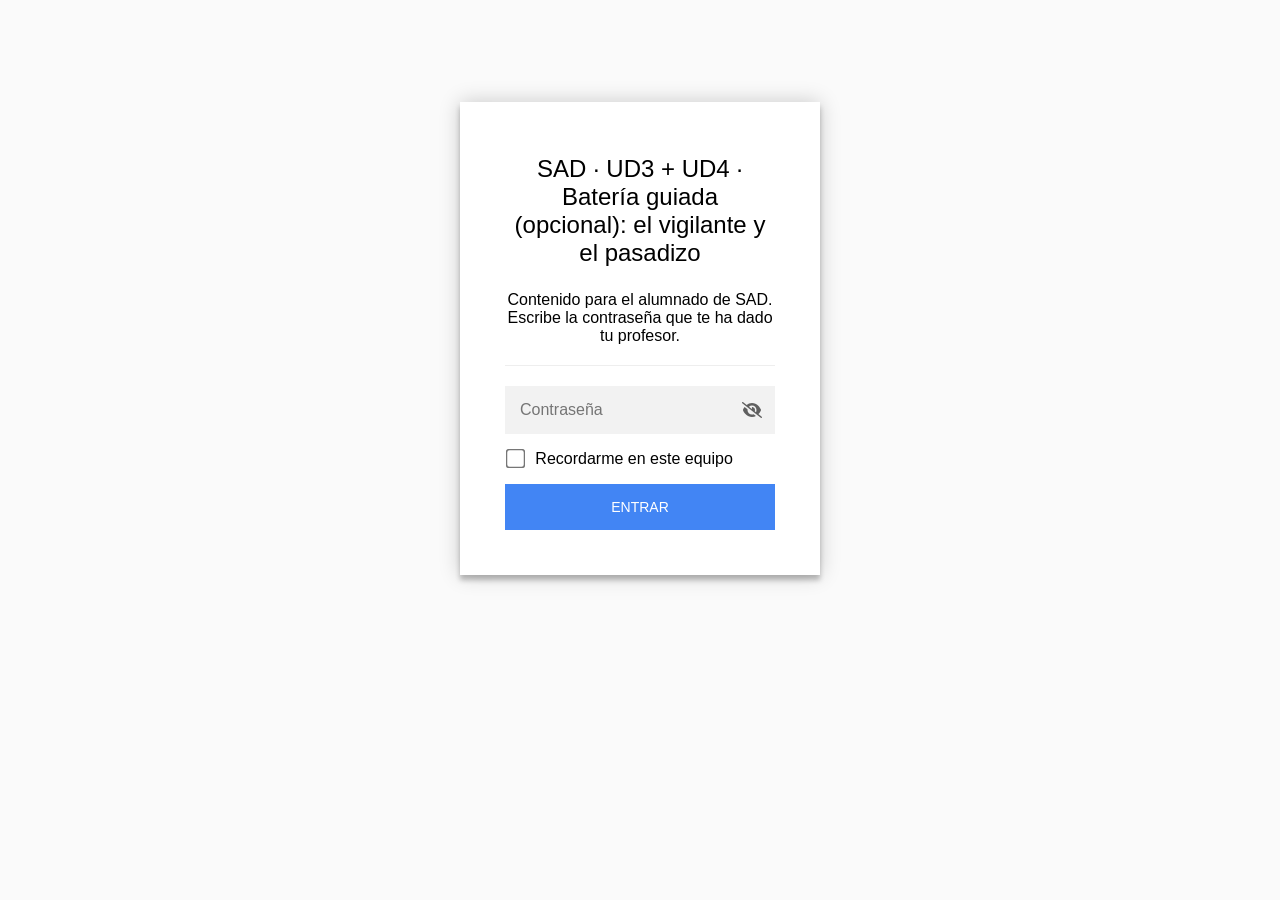
<file: docs/unidades/ud03-04-bateria/index.html>
<!DOCTYPE html>
<html class="staticrypt-html">
    <head>
        <meta charset="utf-8" />
        <title>SAD · UD3 + UD4 · Batería guiada (opcional): el vigilante y el pasadizo</title>
        <meta name="viewport" content="width=device-width, initial-scale=1" />

        <!-- do not cache this page -->
        <meta http-equiv="cache-control" content="max-age=0" />
        <meta http-equiv="cache-control" content="no-cache" />
        <meta http-equiv="expires" content="0" />
        <meta http-equiv="expires" content="Tue, 01 Jan 1980 1:00:00 GMT" />
        <meta http-equiv="pragma" content="no-cache" />

        <style>
            .staticrypt-hr {
                margin-top: 20px;
                margin-bottom: 20px;
                border: 0;
                border-top: 1px solid #eee;
            }

            .staticrypt-page {
                width: 360px;
                padding: 8% 0 0;
                margin: auto;
                box-sizing: border-box;
            }

            .staticrypt-form {
                position: relative;
                z-index: 1;
                background: #ffffff;
                max-width: 360px;
                margin: 0 auto 100px;
                padding: 45px;
                text-align: center;
                box-shadow: 0 0 20px 0 rgba(0, 0, 0, 0.2), 0 5px 5px 0 rgba(0, 0, 0, 0.24);
            }

            .staticrypt-form input[type="password"],
            input[type="text"] {
                background: inherit;
                border: 0;
                box-sizing: border-box; /* This ensures padding is included in the total width */
                font-size: 14px;
                outline: 0;
                padding: 15px 30px 15px 15px; /* Adjust the padding to ensure there is space for the icon */
                width: 100%;
            }

            .staticrypt-password-container {
                position: relative;
                outline: 0;
                background: #f2f2f2;
                width: 100%;
                border: 0;
                margin: 0 0 15px;
                box-sizing: border-box;
            }

            .staticrypt-toggle-password-visibility {
                cursor: pointer;
                height: 20px;
                opacity: 60%;
                padding: 13px;
                position: absolute;
                right: 0;
                top: 50%;
                transform: translateY(-50%);
                width: 20px;
            }

            .staticrypt-form .staticrypt-decrypt-button {
                text-transform: uppercase;
                outline: 0;
                background: #4285f4;
                width: 100%;
                border: 0;
                padding: 15px;
                color: #ffffff;
                font-size: 14px;
                cursor: pointer;
            }

            .staticrypt-form .staticrypt-decrypt-button:hover,
            .staticrypt-form .staticrypt-decrypt-button:active,
            .staticrypt-form .staticrypt-decrypt-button:focus {
                background: #4285f4;
                filter: brightness(92%);
            }

            .staticrypt-html {
                height: 100%;
            }

            .staticrypt-body {
                height: 100%;
                margin: 0;
            }

            .staticrypt-content {
                height: 100%;
                margin-bottom: 1em;
                background: #fafafa;
                font-family: "Arial", sans-serif;
                -webkit-font-smoothing: antialiased;
                -moz-osx-font-smoothing: grayscale;
            }

            .staticrypt-instructions {
                margin-top: -1em;
                margin-bottom: 1em;
            }

            .staticrypt-title {
                font-size: 1.5em;
            }

            label.staticrypt-remember {
                display: flex;
                align-items: center;
                margin-bottom: 1em;
            }

            .staticrypt-remember input[type="checkbox"] {
                transform: scale(1.5);
                margin-right: 1em;
            }

            .hidden {
                display: none !important;
            }

            .staticrypt-spinner-container {
                height: 100%;
                display: flex;
                align-items: center;
                justify-content: center;
            }

            .staticrypt-spinner {
                display: inline-block;
                width: 2rem;
                height: 2rem;
                vertical-align: text-bottom;
                border: 0.25em solid gray;
                border-right-color: transparent;
                border-radius: 50%;
                -webkit-animation: spinner-border 0.75s linear infinite;
                animation: spinner-border 0.75s linear infinite;
                animation-duration: 0.75s;
                animation-timing-function: linear;
                animation-delay: 0s;
                animation-iteration-count: infinite;
                animation-direction: normal;
                animation-fill-mode: none;
                animation-play-state: running;
                animation-name: spinner-border;
            }

            @keyframes spinner-border {
                100% {
                    transform: rotate(360deg);
                }
            }

            @media screen and (-webkit-min-device-pixel-ratio: 0) {
                .staticrypt-form input[type="password"],
                input[type="text"] {
                    font-size: 16px;
                }
            }
        </style>
    </head>

    <body class="staticrypt-body">
        <div id="staticrypt_loading" class="staticrypt-spinner-container">
            <div class="staticrypt-spinner"></div>
        </div>

        <div id="staticrypt_content" class="staticrypt-content hidden">
            <div class="staticrypt-page">
                <div class="staticrypt-form">
                    <div class="staticrypt-instructions">
                        <p class="staticrypt-title">SAD · UD3 + UD4 · Batería guiada (opcional): el vigilante y el pasadizo</p>
                        <p>Contenido para el alumnado de SAD. Escribe la contraseña que te ha dado tu profesor.</p>
                    </div>

                    <hr class="staticrypt-hr" />

                    <form id="staticrypt-form" action="#" method="post">
                        <div class="staticrypt-password-container">
                            <input
                                id="staticrypt-password"
                                type="password"
                                name="password"
                                placeholder="Contraseña"
                                autofocus
                            />

                            <img
                                class="staticrypt-toggle-password-visibility"
                                alt="Show password"
                                title="Show password"
                                src="[data-uri]"
                            />
                        </div>

                        <label id="staticrypt-remember-label" class="staticrypt-remember hidden">
                            <input id="staticrypt-remember" type="checkbox" name="remember" />
                            Recordarme en este equipo
                        </label>

                        <input type="submit" class="staticrypt-decrypt-button" value="Entrar" />
                    </form>
                </div>
            </div>
        </div>

        <script>
            // these variables will be filled when generating the file - the template format is 'variable_name'
            const staticryptInitiator = ((function(){
  const exports = {};
  const cryptoEngine = ((function(){
  const exports = {};
  const { subtle } = crypto;

const IV_BITS = 16 * 8;
const HEX_BITS = 4;
const ENCRYPTION_ALGO = "AES-CBC";

/**
 * Translates between utf8 encoded hexadecimal strings
 * and Uint8Array bytes.
 */
const HexEncoder = {
    /**
     * hex string -> bytes
     * @param {string} hexString
     * @returns {Uint8Array}
     */
    parse: function (hexString) {
        if (hexString.length % 2 !== 0) throw "Invalid hexString";
        const arrayBuffer = new Uint8Array(hexString.length / 2);

        for (let i = 0; i < hexString.length; i += 2) {
            const byteValue = parseInt(hexString.substring(i, i + 2), 16);
            if (isNaN(byteValue)) {
                throw "Invalid hexString";
            }
            arrayBuffer[i / 2] = byteValue;
        }
        return arrayBuffer;
    },

    /**
     * bytes -> hex string
     * @param {Uint8Array} bytes
     * @returns {string}
     */
    stringify: function (bytes) {
        const hexBytes = [];

        for (let i = 0; i < bytes.length; ++i) {
            let byteString = bytes[i].toString(16);
            if (byteString.length < 2) {
                byteString = "0" + byteString;
            }
            hexBytes.push(byteString);
        }
        return hexBytes.join("");
    },
};

/**
 * Translates between utf8 strings and Uint8Array bytes.
 */
const UTF8Encoder = {
    parse: function (str) {
        return new TextEncoder().encode(str);
    },

    stringify: function (bytes) {
        return new TextDecoder().decode(bytes);
    },
};

/**
 * Salt and encrypt a msg with a password.
 */
async function encrypt(msg, hashedPassword) {
    // Must be 16 bytes, unpredictable, and preferably cryptographically random. However, it need not be secret.
    // https://developer.mozilla.org/en-US/docs/Web/API/SubtleCrypto/encrypt#parameters
    const iv = crypto.getRandomValues(new Uint8Array(IV_BITS / 8));

    const key = await subtle.importKey("raw", HexEncoder.parse(hashedPassword), ENCRYPTION_ALGO, false, ["encrypt"]);

    const encrypted = await subtle.encrypt(
        {
            name: ENCRYPTION_ALGO,
            iv: iv,
        },
        key,
        UTF8Encoder.parse(msg)
    );

    // iv will be 32 hex characters, we prepend it to the ciphertext for use in decryption
    return HexEncoder.stringify(iv) + HexEncoder.stringify(new Uint8Array(encrypted));
}
exports.encrypt = encrypt;

/**
 * Decrypt a salted msg using a password.
 *
 * @param {string} encryptedMsg
 * @param {string} hashedPassword
 * @returns {Promise<string>}
 */
async function decrypt(encryptedMsg, hashedPassword) {
    const ivLength = IV_BITS / HEX_BITS;
    const iv = HexEncoder.parse(encryptedMsg.substring(0, ivLength));
    const encrypted = encryptedMsg.substring(ivLength);

    const key = await subtle.importKey("raw", HexEncoder.parse(hashedPassword), ENCRYPTION_ALGO, false, ["decrypt"]);

    const outBuffer = await subtle.decrypt(
        {
            name: ENCRYPTION_ALGO,
            iv: iv,
        },
        key,
        HexEncoder.parse(encrypted)
    );

    return UTF8Encoder.stringify(new Uint8Array(outBuffer));
}
exports.decrypt = decrypt;

/**
 * Salt and hash the password so it can be stored in localStorage without opening a password reuse vulnerability.
 *
 * @param {string} password
 * @param {string} salt
 * @returns {Promise<string>}
 */
async function hashPassword(password, salt) {
    // we hash the password in multiple steps, each adding more iterations. This is because we used to allow less
    // iterations, so for backward compatibility reasons, we need to support going from that to more iterations.
    let hashedPassword = await hashLegacyRound(password, salt);

    hashedPassword = await hashSecondRound(hashedPassword, salt);

    return hashThirdRound(hashedPassword, salt);
}
exports.hashPassword = hashPassword;

/**
 * This hashes the password with 1k iterations. This is a low number, we need this function to support backwards
 * compatibility.
 *
 * @param {string} password
 * @param {string} salt
 * @returns {Promise<string>}
 */
function hashLegacyRound(password, salt) {
    return pbkdf2(password, salt, 1000, "SHA-1");
}
exports.hashLegacyRound = hashLegacyRound;

/**
 * Add a second round of iterations. This is because we used to use 1k, so for backwards compatibility with
 * remember-me/autodecrypt links, we need to support going from that to more iterations.
 *
 * @param hashedPassword
 * @param salt
 * @returns {Promise<string>}
 */
function hashSecondRound(hashedPassword, salt) {
    return pbkdf2(hashedPassword, salt, 14000, "SHA-256");
}
exports.hashSecondRound = hashSecondRound;

/**
 * Add a third round of iterations to bring total number to 600k. This is because we used to use 1k, then 15k, so for
 * backwards compatibility with remember-me/autodecrypt links, we need to support going from that to more iterations.
 *
 * @param hashedPassword
 * @param salt
 * @returns {Promise<string>}
 */
function hashThirdRound(hashedPassword, salt) {
    return pbkdf2(hashedPassword, salt, 585000, "SHA-256");
}
exports.hashThirdRound = hashThirdRound;

/**
 * Salt and hash the password so it can be stored in localStorage without opening a password reuse vulnerability.
 *
 * @param {string} password
 * @param {string} salt
 * @param {int} iterations
 * @param {string} hashAlgorithm
 * @returns {Promise<string>}
 */
async function pbkdf2(password, salt, iterations, hashAlgorithm) {
    const key = await subtle.importKey("raw", UTF8Encoder.parse(password), "PBKDF2", false, ["deriveBits"]);

    const keyBytes = await subtle.deriveBits(
        {
            name: "PBKDF2",
            hash: hashAlgorithm,
            iterations,
            salt: UTF8Encoder.parse(salt),
        },
        key,
        256
    );

    return HexEncoder.stringify(new Uint8Array(keyBytes));
}

function generateRandomSalt() {
    const bytes = crypto.getRandomValues(new Uint8Array(128 / 8));

    return HexEncoder.stringify(new Uint8Array(bytes));
}
exports.generateRandomSalt = generateRandomSalt;

async function signMessage(hashedPassword, message) {
    const key = await subtle.importKey(
        "raw",
        HexEncoder.parse(hashedPassword),
        {
            name: "HMAC",
            hash: "SHA-256",
        },
        false,
        ["sign"]
    );
    const signature = await subtle.sign("HMAC", key, UTF8Encoder.parse(message));

    return HexEncoder.stringify(new Uint8Array(signature));
}
exports.signMessage = signMessage;

function getRandomAlphanum() {
    const possibleCharacters = "abcdefghijklmnopqrstuvwxyzABCDEFGHIJKLMNOPQRSTUVWXYZ0123456789";

    let byteArray;
    let parsedInt;

    // Keep generating new random bytes until we get a value that falls
    // within a range that can be evenly divided by possibleCharacters.length
    do {
        byteArray = crypto.getRandomValues(new Uint8Array(1));
        // extract the lowest byte to get an int from 0 to 255 (probably unnecessary, since we're only generating 1 byte)
        parsedInt = byteArray[0] & 0xff;
    } while (parsedInt >= 256 - (256 % possibleCharacters.length));

    // Take the modulo of the parsed integer to get a random number between 0 and totalLength - 1
    const randomIndex = parsedInt % possibleCharacters.length;

    return possibleCharacters[randomIndex];
}

/**
 * Generate a random string of a given length.
 *
 * @param {int} length
 * @returns {string}
 */
function generateRandomString(length) {
    let randomString = "";

    for (let i = 0; i < length; i++) {
        randomString += getRandomAlphanum();
    }

    return randomString;
}
exports.generateRandomString = generateRandomString;

  return exports;
})());
const codec = ((function(){
  const exports = {};
  /**
 * Initialize the codec with the provided cryptoEngine - this return functions to encode and decode messages.
 *
 * @param cryptoEngine - the engine to use for encryption / decryption
 */
function init(cryptoEngine) {
    const exports = {};

    /**
     * Top-level function for encoding a message.
     * Includes password hashing, encryption, and signing.
     *
     * @param {string} msg
     * @param {string} password
     * @param {string} salt
     *
     * @returns {string} The encoded text
     */
    async function encode(msg, password, salt) {
        const hashedPassword = await cryptoEngine.hashPassword(password, salt);

        const encrypted = await cryptoEngine.encrypt(msg, hashedPassword);

        // we use the hashed password in the HMAC because this is effectively what will be used a password (so we can store
        // it in localStorage safely, we don't use the clear text password)
        const hmac = await cryptoEngine.signMessage(hashedPassword, encrypted);

        return hmac + encrypted;
    }
    exports.encode = encode;

    /**
     * Encode using a password that has already been hashed. This is useful to encode multiple messages in a row, that way
     * we don't need to hash the password multiple times.
     *
     * @param {string} msg
     * @param {string} hashedPassword
     *
     * @returns {string} The encoded text
     */
    async function encodeWithHashedPassword(msg, hashedPassword) {
        const encrypted = await cryptoEngine.encrypt(msg, hashedPassword);

        // we use the hashed password in the HMAC because this is effectively what will be used a password (so we can store
        // it in localStorage safely, we don't use the clear text password)
        const hmac = await cryptoEngine.signMessage(hashedPassword, encrypted);

        return hmac + encrypted;
    }
    exports.encodeWithHashedPassword = encodeWithHashedPassword;

    /**
     * Top-level function for decoding a message.
     * Includes signature check and decryption.
     *
     * @param {string} signedMsg
     * @param {string} hashedPassword
     * @param {string} salt
     * @param {int} backwardCompatibleAttempt
     * @param {string} originalPassword
     *
     * @returns {Object} {success: true, decoded: string} | {success: false, message: string}
     */
    async function decode(signedMsg, hashedPassword, salt, backwardCompatibleAttempt = 0, originalPassword = "") {
        const encryptedHMAC = signedMsg.substring(0, 64);
        const encryptedMsg = signedMsg.substring(64);
        const decryptedHMAC = await cryptoEngine.signMessage(hashedPassword, encryptedMsg);

        if (decryptedHMAC !== encryptedHMAC) {
            // we have been raising the number of iterations in the hashing algorithm multiple times, so to support the old
            // remember-me/autodecrypt links we need to try bringing the old hashes up to speed.
            originalPassword = originalPassword || hashedPassword;
            if (backwardCompatibleAttempt === 0) {
                const updatedHashedPassword = await cryptoEngine.hashThirdRound(originalPassword, salt);

                return decode(signedMsg, updatedHashedPassword, salt, backwardCompatibleAttempt + 1, originalPassword);
            }
            if (backwardCompatibleAttempt === 1) {
                let updatedHashedPassword = await cryptoEngine.hashSecondRound(originalPassword, salt);
                updatedHashedPassword = await cryptoEngine.hashThirdRound(updatedHashedPassword, salt);

                return decode(signedMsg, updatedHashedPassword, salt, backwardCompatibleAttempt + 1, originalPassword);
            }

            return { success: false, message: "Signature mismatch" };
        }

        return {
            success: true,
            decoded: await cryptoEngine.decrypt(encryptedMsg, hashedPassword),
        };
    }
    exports.decode = decode;

    return exports;
}
exports.init = init;

  return exports;
})());
const decode = codec.init(cryptoEngine).decode;

/**
 * Initialize the staticrypt module, that exposes functions callbable by the password_template.
 *
 * @param {{
 *  staticryptEncryptedMsgUniqueVariableName: string,
 *  isRememberEnabled: boolean,
 *  rememberDurationInDays: number,
 *  staticryptSaltUniqueVariableName: string,
 * }} staticryptConfig - object of data that is stored on the password_template at encryption time.
 *
 * @param {{
 *  rememberExpirationKey: string,
 *  rememberPassphraseKey: string,
 *  replaceHtmlCallback: function,
 *  clearLocalStorageCallback: function,
 * }} templateConfig - object of data that can be configured by a custom password_template.
 */
function init(staticryptConfig, templateConfig) {
    const exports = {};

    /**
     * Decrypt our encrypted page, replace the whole HTML.
     *
     * @param {string} hashedPassword
     * @returns {Promise<boolean>}
     */
    async function decryptAndReplaceHtml(hashedPassword) {
        const { staticryptEncryptedMsgUniqueVariableName, staticryptSaltUniqueVariableName } = staticryptConfig;
        const { replaceHtmlCallback } = templateConfig;

        const result = await decode(
            staticryptEncryptedMsgUniqueVariableName,
            hashedPassword,
            staticryptSaltUniqueVariableName
        );
        if (!result.success) {
            return false;
        }
        const plainHTML = result.decoded;

        // if the user configured a callback call it, otherwise just replace the whole HTML
        if (typeof replaceHtmlCallback === "function") {
            replaceHtmlCallback(plainHTML);
        } else {
            document.write(plainHTML);
            document.close();
        }

        return true;
    }

    /**
     * Attempt to decrypt the page and replace the whole HTML.
     *
     * @param {string} password
     * @param {boolean} isRememberChecked
     *
     * @returns {Promise<{isSuccessful: boolean, hashedPassword?: string}>} - we return an object, so that if we want to
     *   expose more information in the future we can do it without breaking the password_template
     */
    async function handleDecryptionOfPage(password, isRememberChecked) {
        const { staticryptSaltUniqueVariableName } = staticryptConfig;

        // decrypt and replace the whole page
        const hashedPassword = await cryptoEngine.hashPassword(password, staticryptSaltUniqueVariableName);
        return handleDecryptionOfPageFromHash(hashedPassword, isRememberChecked);
    }
    exports.handleDecryptionOfPage = handleDecryptionOfPage;

    async function handleDecryptionOfPageFromHash(hashedPassword, isRememberChecked) {
        const { isRememberEnabled, rememberDurationInDays } = staticryptConfig;
        const { rememberExpirationKey, rememberPassphraseKey } = templateConfig;

        const isDecryptionSuccessful = await decryptAndReplaceHtml(hashedPassword);

        if (!isDecryptionSuccessful) {
            return {
                isSuccessful: false,
                hashedPassword,
            };
        }

        // remember the hashedPassword and set its expiration if necessary
        if (isRememberEnabled && isRememberChecked) {
            window.localStorage.setItem(rememberPassphraseKey, hashedPassword);

            // set the expiration if the duration isn't 0 (meaning no expiration)
            if (rememberDurationInDays > 0) {
                window.localStorage.setItem(
                    rememberExpirationKey,
                    (new Date().getTime() + rememberDurationInDays * 24 * 60 * 60 * 1000).toString()
                );
            }
        }

        return {
            isSuccessful: true,
            hashedPassword,
        };
    }
    exports.handleDecryptionOfPageFromHash = handleDecryptionOfPageFromHash;

    /**
     * Clear localstorage from staticrypt related values
     */
    function clearLocalStorage() {
        const { clearLocalStorageCallback, rememberExpirationKey, rememberPassphraseKey } = templateConfig;

        if (typeof clearLocalStorageCallback === "function") {
            clearLocalStorageCallback();
        } else {
            localStorage.removeItem(rememberPassphraseKey);
            localStorage.removeItem(rememberExpirationKey);
        }
    }

    async function handleDecryptOnLoad() {
        let isSuccessful = await decryptOnLoadFromUrl();

        if (!isSuccessful) {
            isSuccessful = await decryptOnLoadFromRememberMe();
        }

        return { isSuccessful };
    }
    exports.handleDecryptOnLoad = handleDecryptOnLoad;

    /**
     * Clear storage if we are logging out
     *
     * @returns {boolean} - whether we logged out
     */
    function logoutIfNeeded() {
        const logoutKey = "staticrypt_logout";

        // handle logout through query param
        const queryParams = new URLSearchParams(window.location.search);
        if (queryParams.has(logoutKey)) {
            clearLocalStorage();
            return true;
        }

        // handle logout through URL fragment
        const hash = window.location.hash.substring(1);
        if (hash.includes(logoutKey)) {
            clearLocalStorage();
            return true;
        }

        return false;
    }

    /**
     * To be called on load: check if we want to try to decrypt and replace the HTML with the decrypted content, and
     * try to do it if needed.
     *
     * @returns {Promise<boolean>} true if we derypted and replaced the whole page, false otherwise
     */
    async function decryptOnLoadFromRememberMe() {
        const { rememberDurationInDays } = staticryptConfig;
        const { rememberExpirationKey, rememberPassphraseKey } = templateConfig;

        // if we are login out, terminate
        if (logoutIfNeeded()) {
            return false;
        }

        // if there is expiration configured, check if we're not beyond the expiration
        if (rememberDurationInDays && rememberDurationInDays > 0) {
            const expiration = localStorage.getItem(rememberExpirationKey),
                isExpired = expiration && new Date().getTime() > parseInt(expiration);

            if (isExpired) {
                clearLocalStorage();
                return false;
            }
        }

        const hashedPassword = localStorage.getItem(rememberPassphraseKey);

        if (hashedPassword) {
            // try to decrypt
            const isDecryptionSuccessful = await decryptAndReplaceHtml(hashedPassword);

            // if the decryption is unsuccessful the password might be wrong - silently clear the saved data and let
            // the user fill the password form again
            if (!isDecryptionSuccessful) {
                clearLocalStorage();
                return false;
            }

            return true;
        }

        return false;
    }

    async function decryptOnLoadFromUrl() {
        const passwordKey = "staticrypt_pwd";
        const rememberMeKey = "remember_me";

        // try to get the password from the query param (for backward compatibility - we now want to avoid this method,
        // since it sends the hashed password to the server which isn't needed)
        const queryParams = new URLSearchParams(window.location.search);
        const hashedPasswordQuery = queryParams.get(passwordKey);
        const rememberMeQuery = queryParams.get(rememberMeKey);

        const urlFragment = window.location.hash.substring(1);
        // get the password from the url fragment
        const hashedPasswordRegexMatch = urlFragment.match(new RegExp(passwordKey + "=([^&]*)"));
        const hashedPasswordFragment = hashedPasswordRegexMatch ? hashedPasswordRegexMatch[1] : null;
        const rememberMeFragment = urlFragment.includes(rememberMeKey);

        const hashedPassword = hashedPasswordFragment || hashedPasswordQuery;
        const rememberMe = rememberMeFragment || rememberMeQuery;

        if (hashedPassword) {
            return handleDecryptionOfPageFromHash(hashedPassword, rememberMe);
        }

        return false;
    }

    return exports;
}
exports.init = init;

  return exports;
})());
            const templateError = "Contraseña incorrecta",
                templateToggleAltShow = "Show password",
                templateToggleAltHide = "Hide password",
                isRememberEnabled = true,
                staticryptConfig = {"staticryptEncryptedMsgUniqueVariableName":"[base64]","isRememberEnabled":true,"rememberDurationInDays":60,"staticryptSaltUniqueVariableName":"14b256cdafe35917918f25da94c30363"};

            // you can edit these values to customize some of the behavior of StatiCrypt
            const templateConfig = {
                rememberExpirationKey: "staticrypt_expiration",
                rememberPassphraseKey: "staticrypt_passphrase",
                replaceHtmlCallback: null,
                clearLocalStorageCallback: null,
            };

            // init the staticrypt engine
            const staticrypt = staticryptInitiator.init(staticryptConfig, templateConfig);

            // try to automatically decrypt on load if there is a saved password
            window.onload = async function () {
                const { isSuccessful } = await staticrypt.handleDecryptOnLoad();

                // if we didn't decrypt anything on load, show the password prompt. Otherwise the content has already been
                // replaced, no need to do anything
                if (!isSuccessful) {
                    // hide loading screen
                    document.getElementById("staticrypt_loading").classList.add("hidden");
                    document.getElementById("staticrypt_content").classList.remove("hidden");
                    document.getElementById("staticrypt-password").focus();

                    // show the remember me checkbox
                    if (isRememberEnabled) {
                        document.getElementById("staticrypt-remember-label").classList.remove("hidden");
                    }
                }
            };

            // toggle password visibility
            const toggleIcon = document.querySelector(".staticrypt-toggle-password-visibility");
            // these two icons are coming from FontAwesome
            const imgSrcEyeClosed =
                "[data-uri]";
            const imgSrcEyeOpened =
                "[data-uri]";
            toggleIcon.addEventListener("click", function () {
                const passwordInput = document.getElementById("staticrypt-password");
                if (passwordInput.type === "password") {
                    passwordInput.type = "text";
                    toggleIcon.src = imgSrcEyeOpened;
                    toggleIcon.alt = templateToggleAltHide;
                    toggleIcon.title = templateToggleAltHide;
                } else {
                    passwordInput.type = "password";
                    toggleIcon.src = imgSrcEyeClosed;
                    toggleIcon.alt = templateToggleAltShow;
                    toggleIcon.title = templateToggleAltShow;
                }
            });

            // handle password form submission
            document.getElementById("staticrypt-form").addEventListener("submit", async function (e) {
                e.preventDefault();

                const password = document.getElementById("staticrypt-password").value,
                    isRememberChecked = document.getElementById("staticrypt-remember").checked;

                const { isSuccessful } = await staticrypt.handleDecryptionOfPage(password, isRememberChecked);

                if (!isSuccessful) {
                    alert(templateError);
                }
            });
        </script>
    </body>
</html>
</file>
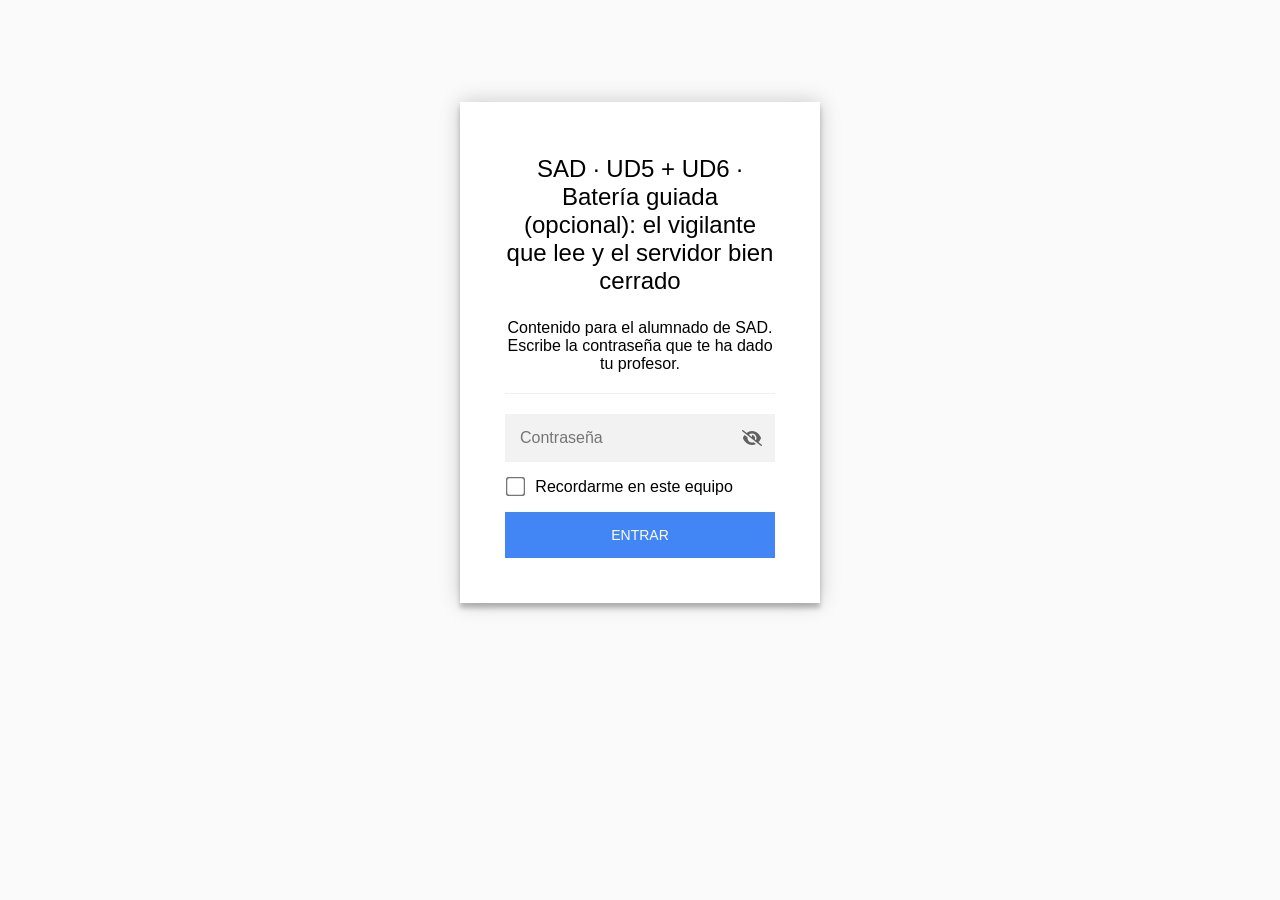
<file: docs/unidades/ud05-06-bateria/index.html>
<!DOCTYPE html>
<html class="staticrypt-html">
    <head>
        <meta charset="utf-8" />
        <title>SAD · UD5 + UD6 · Batería guiada (opcional): el vigilante que lee y el servidor bien cerrado</title>
        <meta name="viewport" content="width=device-width, initial-scale=1" />

        <!-- do not cache this page -->
        <meta http-equiv="cache-control" content="max-age=0" />
        <meta http-equiv="cache-control" content="no-cache" />
        <meta http-equiv="expires" content="0" />
        <meta http-equiv="expires" content="Tue, 01 Jan 1980 1:00:00 GMT" />
        <meta http-equiv="pragma" content="no-cache" />

        <style>
            .staticrypt-hr {
                margin-top: 20px;
                margin-bottom: 20px;
                border: 0;
                border-top: 1px solid #eee;
            }

            .staticrypt-page {
                width: 360px;
                padding: 8% 0 0;
                margin: auto;
                box-sizing: border-box;
            }

            .staticrypt-form {
                position: relative;
                z-index: 1;
                background: #ffffff;
                max-width: 360px;
                margin: 0 auto 100px;
                padding: 45px;
                text-align: center;
                box-shadow: 0 0 20px 0 rgba(0, 0, 0, 0.2), 0 5px 5px 0 rgba(0, 0, 0, 0.24);
            }

            .staticrypt-form input[type="password"],
            input[type="text"] {
                background: inherit;
                border: 0;
                box-sizing: border-box; /* This ensures padding is included in the total width */
                font-size: 14px;
                outline: 0;
                padding: 15px 30px 15px 15px; /* Adjust the padding to ensure there is space for the icon */
                width: 100%;
            }

            .staticrypt-password-container {
                position: relative;
                outline: 0;
                background: #f2f2f2;
                width: 100%;
                border: 0;
                margin: 0 0 15px;
                box-sizing: border-box;
            }

            .staticrypt-toggle-password-visibility {
                cursor: pointer;
                height: 20px;
                opacity: 60%;
                padding: 13px;
                position: absolute;
                right: 0;
                top: 50%;
                transform: translateY(-50%);
                width: 20px;
            }

            .staticrypt-form .staticrypt-decrypt-button {
                text-transform: uppercase;
                outline: 0;
                background: #4285f4;
                width: 100%;
                border: 0;
                padding: 15px;
                color: #ffffff;
                font-size: 14px;
                cursor: pointer;
            }

            .staticrypt-form .staticrypt-decrypt-button:hover,
            .staticrypt-form .staticrypt-decrypt-button:active,
            .staticrypt-form .staticrypt-decrypt-button:focus {
                background: #4285f4;
                filter: brightness(92%);
            }

            .staticrypt-html {
                height: 100%;
            }

            .staticrypt-body {
                height: 100%;
                margin: 0;
            }

            .staticrypt-content {
                height: 100%;
                margin-bottom: 1em;
                background: #fafafa;
                font-family: "Arial", sans-serif;
                -webkit-font-smoothing: antialiased;
                -moz-osx-font-smoothing: grayscale;
            }

            .staticrypt-instructions {
                margin-top: -1em;
                margin-bottom: 1em;
            }

            .staticrypt-title {
                font-size: 1.5em;
            }

            label.staticrypt-remember {
                display: flex;
                align-items: center;
                margin-bottom: 1em;
            }

            .staticrypt-remember input[type="checkbox"] {
                transform: scale(1.5);
                margin-right: 1em;
            }

            .hidden {
                display: none !important;
            }

            .staticrypt-spinner-container {
                height: 100%;
                display: flex;
                align-items: center;
                justify-content: center;
            }

            .staticrypt-spinner {
                display: inline-block;
                width: 2rem;
                height: 2rem;
                vertical-align: text-bottom;
                border: 0.25em solid gray;
                border-right-color: transparent;
                border-radius: 50%;
                -webkit-animation: spinner-border 0.75s linear infinite;
                animation: spinner-border 0.75s linear infinite;
                animation-duration: 0.75s;
                animation-timing-function: linear;
                animation-delay: 0s;
                animation-iteration-count: infinite;
                animation-direction: normal;
                animation-fill-mode: none;
                animation-play-state: running;
                animation-name: spinner-border;
            }

            @keyframes spinner-border {
                100% {
                    transform: rotate(360deg);
                }
            }

            @media screen and (-webkit-min-device-pixel-ratio: 0) {
                .staticrypt-form input[type="password"],
                input[type="text"] {
                    font-size: 16px;
                }
            }
        </style>
    </head>

    <body class="staticrypt-body">
        <div id="staticrypt_loading" class="staticrypt-spinner-container">
            <div class="staticrypt-spinner"></div>
        </div>

        <div id="staticrypt_content" class="staticrypt-content hidden">
            <div class="staticrypt-page">
                <div class="staticrypt-form">
                    <div class="staticrypt-instructions">
                        <p class="staticrypt-title">SAD · UD5 + UD6 · Batería guiada (opcional): el vigilante que lee y el servidor bien cerrado</p>
                        <p>Contenido para el alumnado de SAD. Escribe la contraseña que te ha dado tu profesor.</p>
                    </div>

                    <hr class="staticrypt-hr" />

                    <form id="staticrypt-form" action="#" method="post">
                        <div class="staticrypt-password-container">
                            <input
                                id="staticrypt-password"
                                type="password"
                                name="password"
                                placeholder="Contraseña"
                                autofocus
                            />

                            <img
                                class="staticrypt-toggle-password-visibility"
                                alt="Show password"
                                title="Show password"
                                src="[data-uri]"
                            />
                        </div>

                        <label id="staticrypt-remember-label" class="staticrypt-remember hidden">
                            <input id="staticrypt-remember" type="checkbox" name="remember" />
                            Recordarme en este equipo
                        </label>

                        <input type="submit" class="staticrypt-decrypt-button" value="Entrar" />
                    </form>
                </div>
            </div>
        </div>

        <script>
            // these variables will be filled when generating the file - the template format is 'variable_name'
            const staticryptInitiator = ((function(){
  const exports = {};
  const cryptoEngine = ((function(){
  const exports = {};
  const { subtle } = crypto;

const IV_BITS = 16 * 8;
const HEX_BITS = 4;
const ENCRYPTION_ALGO = "AES-CBC";

/**
 * Translates between utf8 encoded hexadecimal strings
 * and Uint8Array bytes.
 */
const HexEncoder = {
    /**
     * hex string -> bytes
     * @param {string} hexString
     * @returns {Uint8Array}
     */
    parse: function (hexString) {
        if (hexString.length % 2 !== 0) throw "Invalid hexString";
        const arrayBuffer = new Uint8Array(hexString.length / 2);

        for (let i = 0; i < hexString.length; i += 2) {
            const byteValue = parseInt(hexString.substring(i, i + 2), 16);
            if (isNaN(byteValue)) {
                throw "Invalid hexString";
            }
            arrayBuffer[i / 2] = byteValue;
        }
        return arrayBuffer;
    },

    /**
     * bytes -> hex string
     * @param {Uint8Array} bytes
     * @returns {string}
     */
    stringify: function (bytes) {
        const hexBytes = [];

        for (let i = 0; i < bytes.length; ++i) {
            let byteString = bytes[i].toString(16);
            if (byteString.length < 2) {
                byteString = "0" + byteString;
            }
            hexBytes.push(byteString);
        }
        return hexBytes.join("");
    },
};

/**
 * Translates between utf8 strings and Uint8Array bytes.
 */
const UTF8Encoder = {
    parse: function (str) {
        return new TextEncoder().encode(str);
    },

    stringify: function (bytes) {
        return new TextDecoder().decode(bytes);
    },
};

/**
 * Salt and encrypt a msg with a password.
 */
async function encrypt(msg, hashedPassword) {
    // Must be 16 bytes, unpredictable, and preferably cryptographically random. However, it need not be secret.
    // https://developer.mozilla.org/en-US/docs/Web/API/SubtleCrypto/encrypt#parameters
    const iv = crypto.getRandomValues(new Uint8Array(IV_BITS / 8));

    const key = await subtle.importKey("raw", HexEncoder.parse(hashedPassword), ENCRYPTION_ALGO, false, ["encrypt"]);

    const encrypted = await subtle.encrypt(
        {
            name: ENCRYPTION_ALGO,
            iv: iv,
        },
        key,
        UTF8Encoder.parse(msg)
    );

    // iv will be 32 hex characters, we prepend it to the ciphertext for use in decryption
    return HexEncoder.stringify(iv) + HexEncoder.stringify(new Uint8Array(encrypted));
}
exports.encrypt = encrypt;

/**
 * Decrypt a salted msg using a password.
 *
 * @param {string} encryptedMsg
 * @param {string} hashedPassword
 * @returns {Promise<string>}
 */
async function decrypt(encryptedMsg, hashedPassword) {
    const ivLength = IV_BITS / HEX_BITS;
    const iv = HexEncoder.parse(encryptedMsg.substring(0, ivLength));
    const encrypted = encryptedMsg.substring(ivLength);

    const key = await subtle.importKey("raw", HexEncoder.parse(hashedPassword), ENCRYPTION_ALGO, false, ["decrypt"]);

    const outBuffer = await subtle.decrypt(
        {
            name: ENCRYPTION_ALGO,
            iv: iv,
        },
        key,
        HexEncoder.parse(encrypted)
    );

    return UTF8Encoder.stringify(new Uint8Array(outBuffer));
}
exports.decrypt = decrypt;

/**
 * Salt and hash the password so it can be stored in localStorage without opening a password reuse vulnerability.
 *
 * @param {string} password
 * @param {string} salt
 * @returns {Promise<string>}
 */
async function hashPassword(password, salt) {
    // we hash the password in multiple steps, each adding more iterations. This is because we used to allow less
    // iterations, so for backward compatibility reasons, we need to support going from that to more iterations.
    let hashedPassword = await hashLegacyRound(password, salt);

    hashedPassword = await hashSecondRound(hashedPassword, salt);

    return hashThirdRound(hashedPassword, salt);
}
exports.hashPassword = hashPassword;

/**
 * This hashes the password with 1k iterations. This is a low number, we need this function to support backwards
 * compatibility.
 *
 * @param {string} password
 * @param {string} salt
 * @returns {Promise<string>}
 */
function hashLegacyRound(password, salt) {
    return pbkdf2(password, salt, 1000, "SHA-1");
}
exports.hashLegacyRound = hashLegacyRound;

/**
 * Add a second round of iterations. This is because we used to use 1k, so for backwards compatibility with
 * remember-me/autodecrypt links, we need to support going from that to more iterations.
 *
 * @param hashedPassword
 * @param salt
 * @returns {Promise<string>}
 */
function hashSecondRound(hashedPassword, salt) {
    return pbkdf2(hashedPassword, salt, 14000, "SHA-256");
}
exports.hashSecondRound = hashSecondRound;

/**
 * Add a third round of iterations to bring total number to 600k. This is because we used to use 1k, then 15k, so for
 * backwards compatibility with remember-me/autodecrypt links, we need to support going from that to more iterations.
 *
 * @param hashedPassword
 * @param salt
 * @returns {Promise<string>}
 */
function hashThirdRound(hashedPassword, salt) {
    return pbkdf2(hashedPassword, salt, 585000, "SHA-256");
}
exports.hashThirdRound = hashThirdRound;

/**
 * Salt and hash the password so it can be stored in localStorage without opening a password reuse vulnerability.
 *
 * @param {string} password
 * @param {string} salt
 * @param {int} iterations
 * @param {string} hashAlgorithm
 * @returns {Promise<string>}
 */
async function pbkdf2(password, salt, iterations, hashAlgorithm) {
    const key = await subtle.importKey("raw", UTF8Encoder.parse(password), "PBKDF2", false, ["deriveBits"]);

    const keyBytes = await subtle.deriveBits(
        {
            name: "PBKDF2",
            hash: hashAlgorithm,
            iterations,
            salt: UTF8Encoder.parse(salt),
        },
        key,
        256
    );

    return HexEncoder.stringify(new Uint8Array(keyBytes));
}

function generateRandomSalt() {
    const bytes = crypto.getRandomValues(new Uint8Array(128 / 8));

    return HexEncoder.stringify(new Uint8Array(bytes));
}
exports.generateRandomSalt = generateRandomSalt;

async function signMessage(hashedPassword, message) {
    const key = await subtle.importKey(
        "raw",
        HexEncoder.parse(hashedPassword),
        {
            name: "HMAC",
            hash: "SHA-256",
        },
        false,
        ["sign"]
    );
    const signature = await subtle.sign("HMAC", key, UTF8Encoder.parse(message));

    return HexEncoder.stringify(new Uint8Array(signature));
}
exports.signMessage = signMessage;

function getRandomAlphanum() {
    const possibleCharacters = "abcdefghijklmnopqrstuvwxyzABCDEFGHIJKLMNOPQRSTUVWXYZ0123456789";

    let byteArray;
    let parsedInt;

    // Keep generating new random bytes until we get a value that falls
    // within a range that can be evenly divided by possibleCharacters.length
    do {
        byteArray = crypto.getRandomValues(new Uint8Array(1));
        // extract the lowest byte to get an int from 0 to 255 (probably unnecessary, since we're only generating 1 byte)
        parsedInt = byteArray[0] & 0xff;
    } while (parsedInt >= 256 - (256 % possibleCharacters.length));

    // Take the modulo of the parsed integer to get a random number between 0 and totalLength - 1
    const randomIndex = parsedInt % possibleCharacters.length;

    return possibleCharacters[randomIndex];
}

/**
 * Generate a random string of a given length.
 *
 * @param {int} length
 * @returns {string}
 */
function generateRandomString(length) {
    let randomString = "";

    for (let i = 0; i < length; i++) {
        randomString += getRandomAlphanum();
    }

    return randomString;
}
exports.generateRandomString = generateRandomString;

  return exports;
})());
const codec = ((function(){
  const exports = {};
  /**
 * Initialize the codec with the provided cryptoEngine - this return functions to encode and decode messages.
 *
 * @param cryptoEngine - the engine to use for encryption / decryption
 */
function init(cryptoEngine) {
    const exports = {};

    /**
     * Top-level function for encoding a message.
     * Includes password hashing, encryption, and signing.
     *
     * @param {string} msg
     * @param {string} password
     * @param {string} salt
     *
     * @returns {string} The encoded text
     */
    async function encode(msg, password, salt) {
        const hashedPassword = await cryptoEngine.hashPassword(password, salt);

        const encrypted = await cryptoEngine.encrypt(msg, hashedPassword);

        // we use the hashed password in the HMAC because this is effectively what will be used a password (so we can store
        // it in localStorage safely, we don't use the clear text password)
        const hmac = await cryptoEngine.signMessage(hashedPassword, encrypted);

        return hmac + encrypted;
    }
    exports.encode = encode;

    /**
     * Encode using a password that has already been hashed. This is useful to encode multiple messages in a row, that way
     * we don't need to hash the password multiple times.
     *
     * @param {string} msg
     * @param {string} hashedPassword
     *
     * @returns {string} The encoded text
     */
    async function encodeWithHashedPassword(msg, hashedPassword) {
        const encrypted = await cryptoEngine.encrypt(msg, hashedPassword);

        // we use the hashed password in the HMAC because this is effectively what will be used a password (so we can store
        // it in localStorage safely, we don't use the clear text password)
        const hmac = await cryptoEngine.signMessage(hashedPassword, encrypted);

        return hmac + encrypted;
    }
    exports.encodeWithHashedPassword = encodeWithHashedPassword;

    /**
     * Top-level function for decoding a message.
     * Includes signature check and decryption.
     *
     * @param {string} signedMsg
     * @param {string} hashedPassword
     * @param {string} salt
     * @param {int} backwardCompatibleAttempt
     * @param {string} originalPassword
     *
     * @returns {Object} {success: true, decoded: string} | {success: false, message: string}
     */
    async function decode(signedMsg, hashedPassword, salt, backwardCompatibleAttempt = 0, originalPassword = "") {
        const encryptedHMAC = signedMsg.substring(0, 64);
        const encryptedMsg = signedMsg.substring(64);
        const decryptedHMAC = await cryptoEngine.signMessage(hashedPassword, encryptedMsg);

        if (decryptedHMAC !== encryptedHMAC) {
            // we have been raising the number of iterations in the hashing algorithm multiple times, so to support the old
            // remember-me/autodecrypt links we need to try bringing the old hashes up to speed.
            originalPassword = originalPassword || hashedPassword;
            if (backwardCompatibleAttempt === 0) {
                const updatedHashedPassword = await cryptoEngine.hashThirdRound(originalPassword, salt);

                return decode(signedMsg, updatedHashedPassword, salt, backwardCompatibleAttempt + 1, originalPassword);
            }
            if (backwardCompatibleAttempt === 1) {
                let updatedHashedPassword = await cryptoEngine.hashSecondRound(originalPassword, salt);
                updatedHashedPassword = await cryptoEngine.hashThirdRound(updatedHashedPassword, salt);

                return decode(signedMsg, updatedHashedPassword, salt, backwardCompatibleAttempt + 1, originalPassword);
            }

            return { success: false, message: "Signature mismatch" };
        }

        return {
            success: true,
            decoded: await cryptoEngine.decrypt(encryptedMsg, hashedPassword),
        };
    }
    exports.decode = decode;

    return exports;
}
exports.init = init;

  return exports;
})());
const decode = codec.init(cryptoEngine).decode;

/**
 * Initialize the staticrypt module, that exposes functions callbable by the password_template.
 *
 * @param {{
 *  staticryptEncryptedMsgUniqueVariableName: string,
 *  isRememberEnabled: boolean,
 *  rememberDurationInDays: number,
 *  staticryptSaltUniqueVariableName: string,
 * }} staticryptConfig - object of data that is stored on the password_template at encryption time.
 *
 * @param {{
 *  rememberExpirationKey: string,
 *  rememberPassphraseKey: string,
 *  replaceHtmlCallback: function,
 *  clearLocalStorageCallback: function,
 * }} templateConfig - object of data that can be configured by a custom password_template.
 */
function init(staticryptConfig, templateConfig) {
    const exports = {};

    /**
     * Decrypt our encrypted page, replace the whole HTML.
     *
     * @param {string} hashedPassword
     * @returns {Promise<boolean>}
     */
    async function decryptAndReplaceHtml(hashedPassword) {
        const { staticryptEncryptedMsgUniqueVariableName, staticryptSaltUniqueVariableName } = staticryptConfig;
        const { replaceHtmlCallback } = templateConfig;

        const result = await decode(
            staticryptEncryptedMsgUniqueVariableName,
            hashedPassword,
            staticryptSaltUniqueVariableName
        );
        if (!result.success) {
            return false;
        }
        const plainHTML = result.decoded;

        // if the user configured a callback call it, otherwise just replace the whole HTML
        if (typeof replaceHtmlCallback === "function") {
            replaceHtmlCallback(plainHTML);
        } else {
            document.write(plainHTML);
            document.close();
        }

        return true;
    }

    /**
     * Attempt to decrypt the page and replace the whole HTML.
     *
     * @param {string} password
     * @param {boolean} isRememberChecked
     *
     * @returns {Promise<{isSuccessful: boolean, hashedPassword?: string}>} - we return an object, so that if we want to
     *   expose more information in the future we can do it without breaking the password_template
     */
    async function handleDecryptionOfPage(password, isRememberChecked) {
        const { staticryptSaltUniqueVariableName } = staticryptConfig;

        // decrypt and replace the whole page
        const hashedPassword = await cryptoEngine.hashPassword(password, staticryptSaltUniqueVariableName);
        return handleDecryptionOfPageFromHash(hashedPassword, isRememberChecked);
    }
    exports.handleDecryptionOfPage = handleDecryptionOfPage;

    async function handleDecryptionOfPageFromHash(hashedPassword, isRememberChecked) {
        const { isRememberEnabled, rememberDurationInDays } = staticryptConfig;
        const { rememberExpirationKey, rememberPassphraseKey } = templateConfig;

        const isDecryptionSuccessful = await decryptAndReplaceHtml(hashedPassword);

        if (!isDecryptionSuccessful) {
            return {
                isSuccessful: false,
                hashedPassword,
            };
        }

        // remember the hashedPassword and set its expiration if necessary
        if (isRememberEnabled && isRememberChecked) {
            window.localStorage.setItem(rememberPassphraseKey, hashedPassword);

            // set the expiration if the duration isn't 0 (meaning no expiration)
            if (rememberDurationInDays > 0) {
                window.localStorage.setItem(
                    rememberExpirationKey,
                    (new Date().getTime() + rememberDurationInDays * 24 * 60 * 60 * 1000).toString()
                );
            }
        }

        return {
            isSuccessful: true,
            hashedPassword,
        };
    }
    exports.handleDecryptionOfPageFromHash = handleDecryptionOfPageFromHash;

    /**
     * Clear localstorage from staticrypt related values
     */
    function clearLocalStorage() {
        const { clearLocalStorageCallback, rememberExpirationKey, rememberPassphraseKey } = templateConfig;

        if (typeof clearLocalStorageCallback === "function") {
            clearLocalStorageCallback();
        } else {
            localStorage.removeItem(rememberPassphraseKey);
            localStorage.removeItem(rememberExpirationKey);
        }
    }

    async function handleDecryptOnLoad() {
        let isSuccessful = await decryptOnLoadFromUrl();

        if (!isSuccessful) {
            isSuccessful = await decryptOnLoadFromRememberMe();
        }

        return { isSuccessful };
    }
    exports.handleDecryptOnLoad = handleDecryptOnLoad;

    /**
     * Clear storage if we are logging out
     *
     * @returns {boolean} - whether we logged out
     */
    function logoutIfNeeded() {
        const logoutKey = "staticrypt_logout";

        // handle logout through query param
        const queryParams = new URLSearchParams(window.location.search);
        if (queryParams.has(logoutKey)) {
            clearLocalStorage();
            return true;
        }

        // handle logout through URL fragment
        const hash = window.location.hash.substring(1);
        if (hash.includes(logoutKey)) {
            clearLocalStorage();
            return true;
        }

        return false;
    }

    /**
     * To be called on load: check if we want to try to decrypt and replace the HTML with the decrypted content, and
     * try to do it if needed.
     *
     * @returns {Promise<boolean>} true if we derypted and replaced the whole page, false otherwise
     */
    async function decryptOnLoadFromRememberMe() {
        const { rememberDurationInDays } = staticryptConfig;
        const { rememberExpirationKey, rememberPassphraseKey } = templateConfig;

        // if we are login out, terminate
        if (logoutIfNeeded()) {
            return false;
        }

        // if there is expiration configured, check if we're not beyond the expiration
        if (rememberDurationInDays && rememberDurationInDays > 0) {
            const expiration = localStorage.getItem(rememberExpirationKey),
                isExpired = expiration && new Date().getTime() > parseInt(expiration);

            if (isExpired) {
                clearLocalStorage();
                return false;
            }
        }

        const hashedPassword = localStorage.getItem(rememberPassphraseKey);

        if (hashedPassword) {
            // try to decrypt
            const isDecryptionSuccessful = await decryptAndReplaceHtml(hashedPassword);

            // if the decryption is unsuccessful the password might be wrong - silently clear the saved data and let
            // the user fill the password form again
            if (!isDecryptionSuccessful) {
                clearLocalStorage();
                return false;
            }

            return true;
        }

        return false;
    }

    async function decryptOnLoadFromUrl() {
        const passwordKey = "staticrypt_pwd";
        const rememberMeKey = "remember_me";

        // try to get the password from the query param (for backward compatibility - we now want to avoid this method,
        // since it sends the hashed password to the server which isn't needed)
        const queryParams = new URLSearchParams(window.location.search);
        const hashedPasswordQuery = queryParams.get(passwordKey);
        const rememberMeQuery = queryParams.get(rememberMeKey);

        const urlFragment = window.location.hash.substring(1);
        // get the password from the url fragment
        const hashedPasswordRegexMatch = urlFragment.match(new RegExp(passwordKey + "=([^&]*)"));
        const hashedPasswordFragment = hashedPasswordRegexMatch ? hashedPasswordRegexMatch[1] : null;
        const rememberMeFragment = urlFragment.includes(rememberMeKey);

        const hashedPassword = hashedPasswordFragment || hashedPasswordQuery;
        const rememberMe = rememberMeFragment || rememberMeQuery;

        if (hashedPassword) {
            return handleDecryptionOfPageFromHash(hashedPassword, rememberMe);
        }

        return false;
    }

    return exports;
}
exports.init = init;

  return exports;
})());
            const templateError = "Contraseña incorrecta",
                templateToggleAltShow = "Show password",
                templateToggleAltHide = "Hide password",
                isRememberEnabled = true,
                staticryptConfig = {"staticryptEncryptedMsgUniqueVariableName":"[base64]","isRememberEnabled":true,"rememberDurationInDays":60,"staticryptSaltUniqueVariableName":"666fa52af1ceffc4e5e2c783a68ea304"};

            // you can edit these values to customize some of the behavior of StatiCrypt
            const templateConfig = {
                rememberExpirationKey: "staticrypt_expiration",
                rememberPassphraseKey: "staticrypt_passphrase",
                replaceHtmlCallback: null,
                clearLocalStorageCallback: null,
            };

            // init the staticrypt engine
            const staticrypt = staticryptInitiator.init(staticryptConfig, templateConfig);

            // try to automatically decrypt on load if there is a saved password
            window.onload = async function () {
                const { isSuccessful } = await staticrypt.handleDecryptOnLoad();

                // if we didn't decrypt anything on load, show the password prompt. Otherwise the content has already been
                // replaced, no need to do anything
                if (!isSuccessful) {
                    // hide loading screen
                    document.getElementById("staticrypt_loading").classList.add("hidden");
                    document.getElementById("staticrypt_content").classList.remove("hidden");
                    document.getElementById("staticrypt-password").focus();

                    // show the remember me checkbox
                    if (isRememberEnabled) {
                        document.getElementById("staticrypt-remember-label").classList.remove("hidden");
                    }
                }
            };

            // toggle password visibility
            const toggleIcon = document.querySelector(".staticrypt-toggle-password-visibility");
            // these two icons are coming from FontAwesome
            const imgSrcEyeClosed =
                "[data-uri]";
            const imgSrcEyeOpened =
                "[data-uri]";
            toggleIcon.addEventListener("click", function () {
                const passwordInput = document.getElementById("staticrypt-password");
                if (passwordInput.type === "password") {
                    passwordInput.type = "text";
                    toggleIcon.src = imgSrcEyeOpened;
                    toggleIcon.alt = templateToggleAltHide;
                    toggleIcon.title = templateToggleAltHide;
                } else {
                    passwordInput.type = "password";
                    toggleIcon.src = imgSrcEyeClosed;
                    toggleIcon.alt = templateToggleAltShow;
                    toggleIcon.title = templateToggleAltShow;
                }
            });

            // handle password form submission
            document.getElementById("staticrypt-form").addEventListener("submit", async function (e) {
                e.preventDefault();

                const password = document.getElementById("staticrypt-password").value,
                    isRememberChecked = document.getElementById("staticrypt-remember").checked;

                const { isSuccessful } = await staticrypt.handleDecryptionOfPage(password, isRememberChecked);

                if (!isSuccessful) {
                    alert(templateError);
                }
            });
        </script>
    </body>
</html>
</file>
